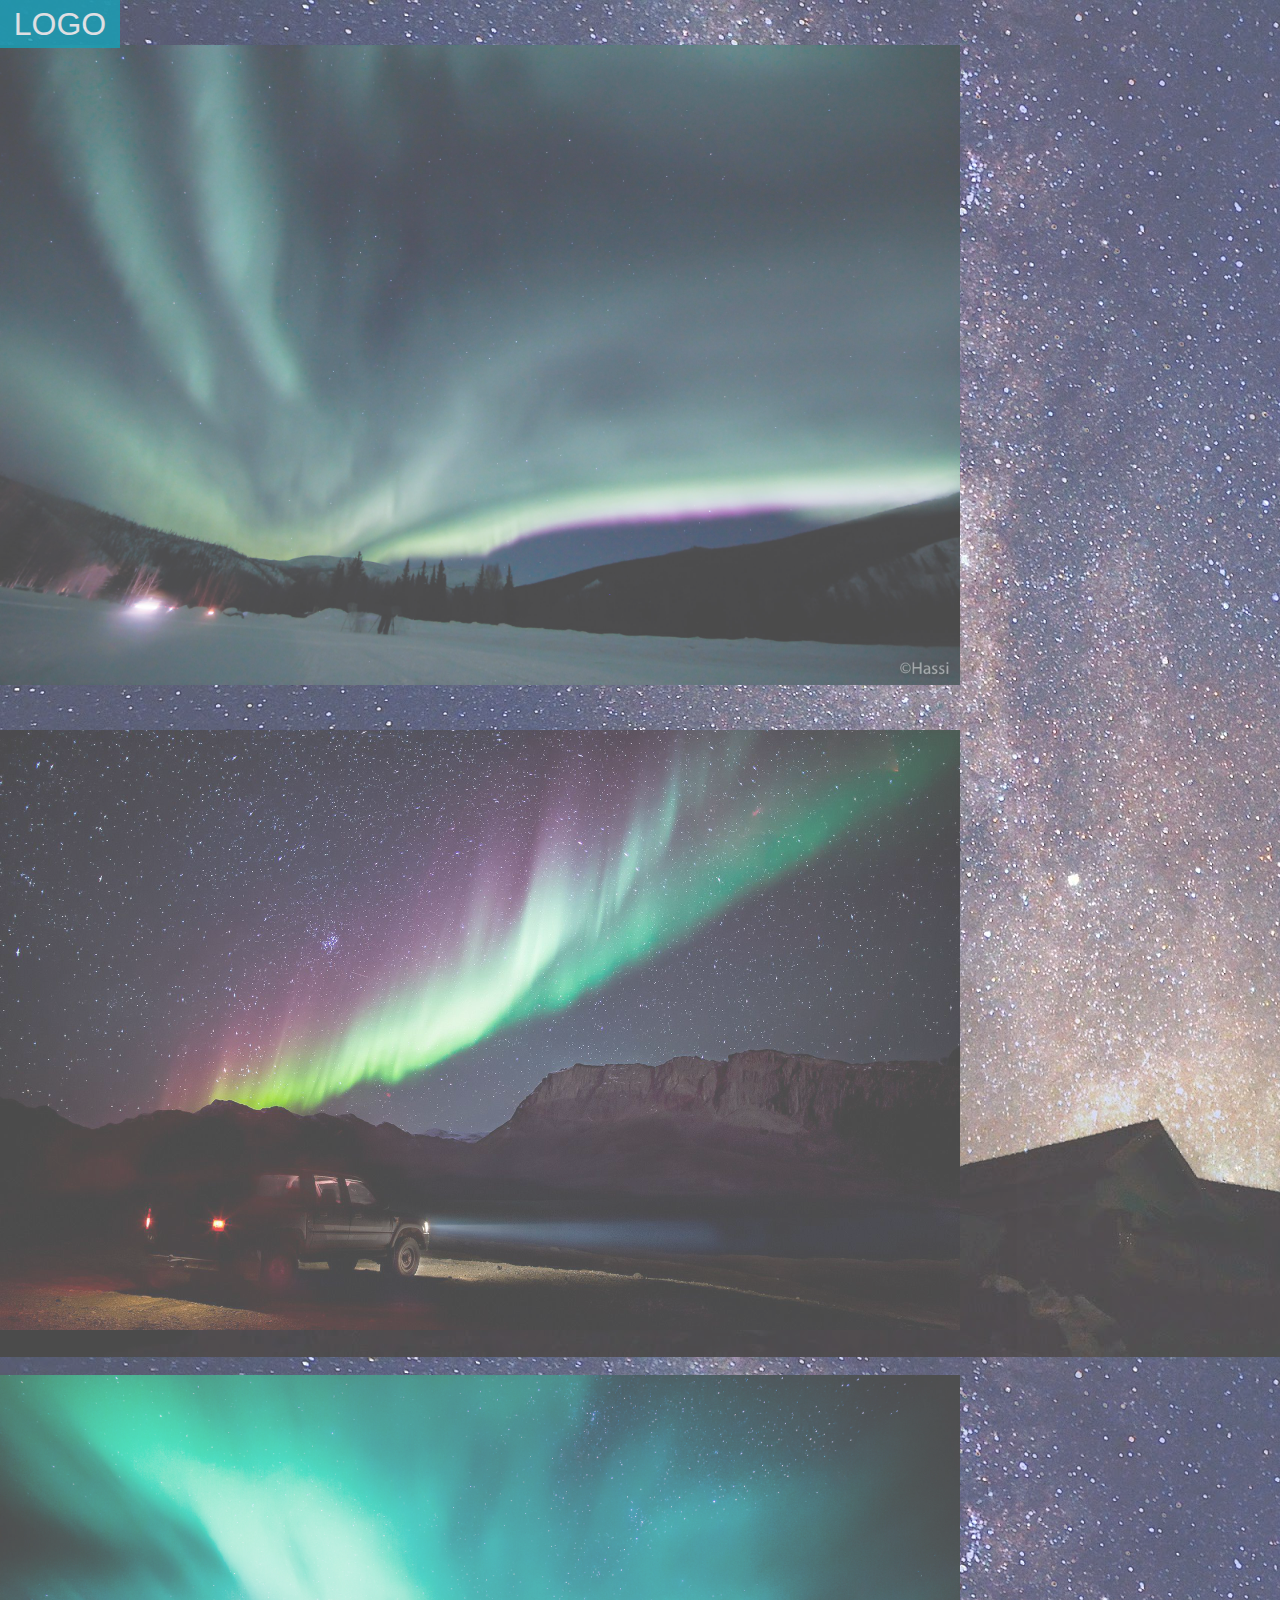
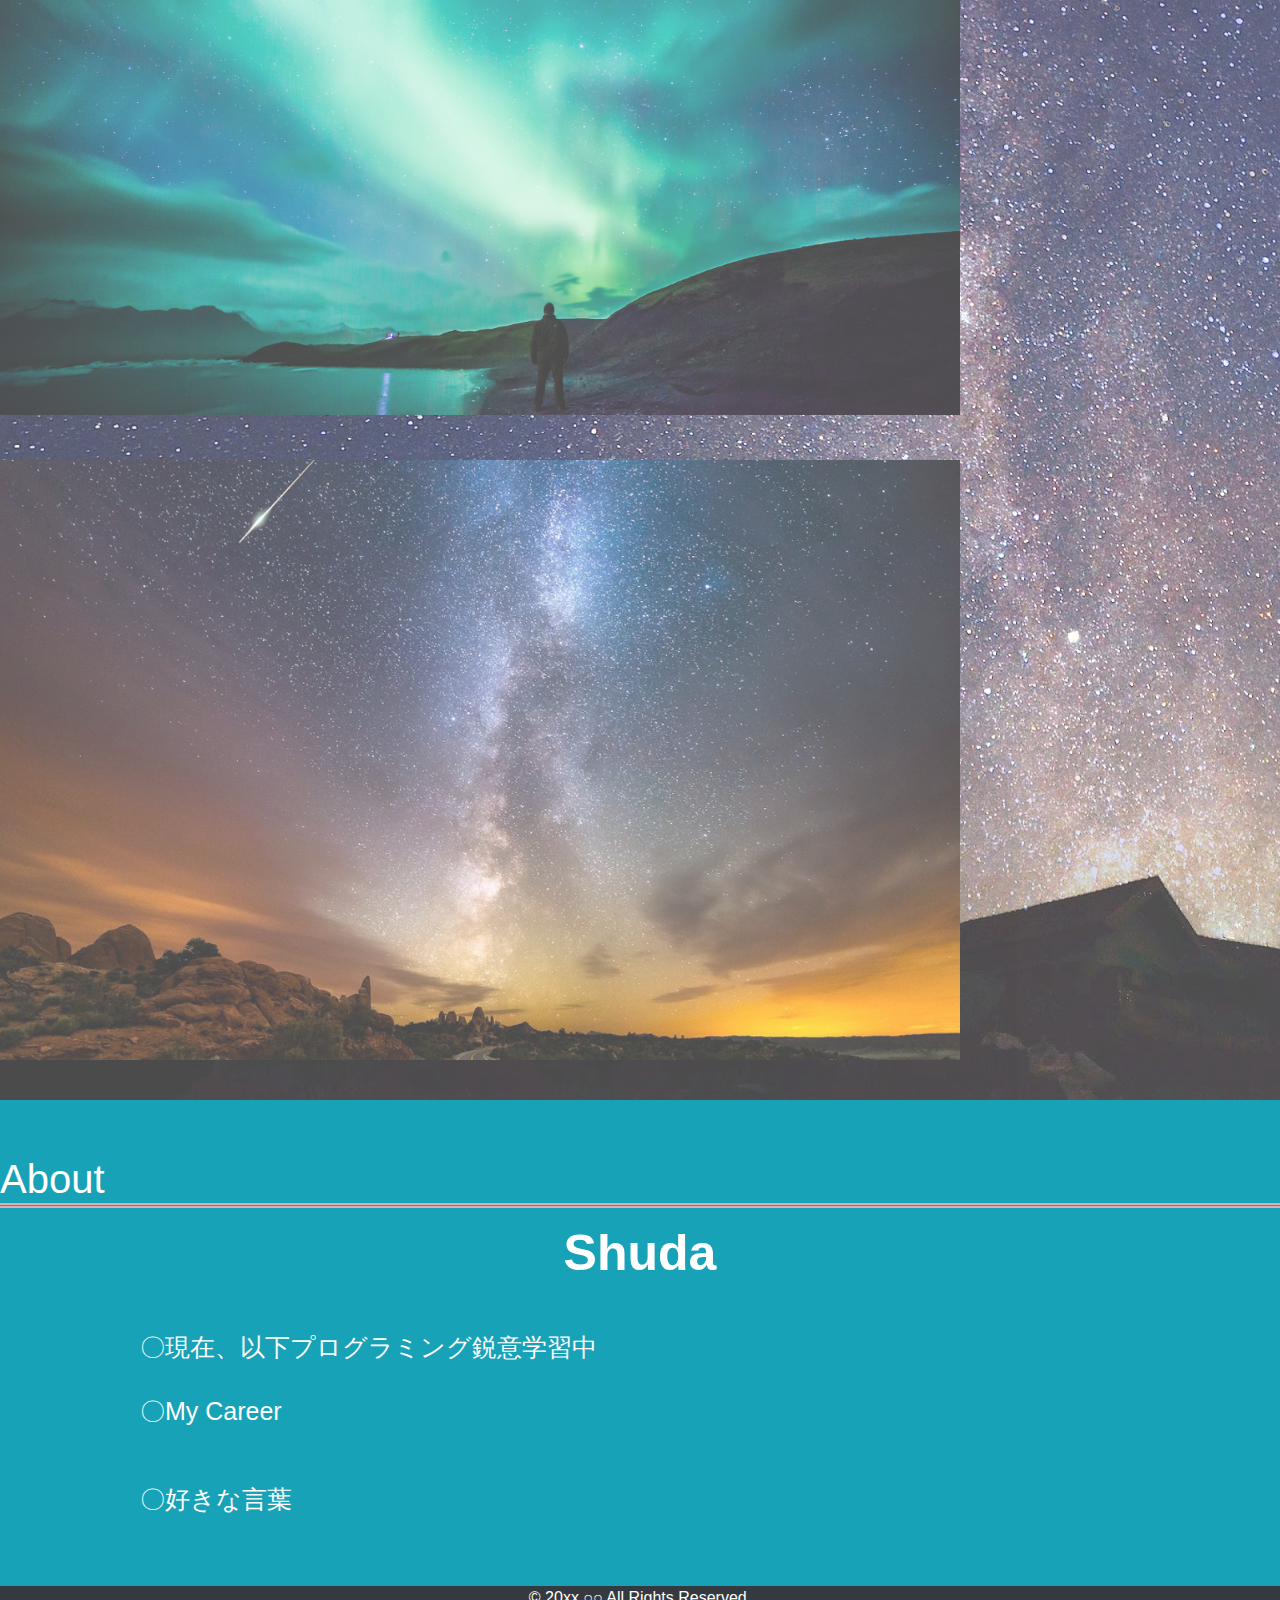
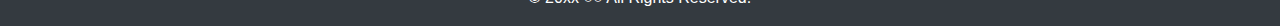
<file: portfolioPage/index.html>
<!DOCTYPE html>
<html lang="ja">
<head>
    <meta charset="UTF-8">
    <meta name="viewport" content="width=device-width, initial-scale=1.0">
    <title>MyPortfolio</title>
    <link rel="stylesheet" href="https://stackpath.bootstrapcdn.com/bootstrap/4.4.1/css/bootstrap.min.css" integrity="sha384-Vkoo8x4CGsO3+Hhxv8T/Q5PaXtkKtu6ug5TOeNV6gBiFeWPGFN9MuhOf23Q9Ifjh" crossorigin="anonymous">
    <link rel="stylesheet" href="slick/slick-theme.css" type="text/css">
    <link rel="stylesheet" href="slick/slick.css" type="text/css">
    <link rel = "stylesheet" href = "css/stylesheet.css">
</head>
<body >
    <div class = "logo text-center text-white bg-info"><a href="#">LOGO</a></div>

    <div class="m-image h-auto bg-secondary">
        <div>
            <img src="img/img1.jpg" class="w-75" id = "main_image">
        </div>
        <div>
            <img src="img/img2.jpg" class="w-75" id = "main_image">
        </div>
        <div>
            <img src="img/img3.jpg" class="w-75" id = "main_image">
        </div>
        <div>
            <img src="img/img4.jpg" class="w-75" id = "main_image">
        </div>
    </div>

    <about>
        <div class="info bg-info text-white">
            <h1>About</h1>
            <div class ="name text-center size-30 font-weight-bolder" style="font-size:50px;">Shuda</div>
            <div class="intro">
                <h2 class ="about-list d-inline-block">〇現在、以下プログラミング鋭意学習中</h2>
                <ul class="list-text d-md-inline-block">
                    <li>HTML&CSS</li>
                    <li>JavaScript</li>
                    <li>Ruby</li>
                </ul>
                <br>
                <h2 class ="about-list d-inline-block">〇My Career</h2>
                <ul class="list-text d-md-inline-block">
                    <li>薬剤師「Pharmacist」</li>
                    <li>薬局長(店舗責任者)「Pharmacy Director」</li>
                </ul>
                <br>
                <h2 class ="about-list d-inline-block">〇好きな言葉</h2>
                <ul class="list-text d-lg-inline-block">
                    <li>「夢を見ることができれば、それは実現できる」(ウォルト・ディズニー)</li>
                    <li>「金を残すは三流、名を残すは二流、人を残すは一流」（野村克也)</li>
                    <li>「現状維持は最大の後退」(Shuda)</li>
                </ul>
            </div>
        </div>
    </about>

    

    <footer class="bg-dark" >
        <p class ="text-white text-center">&copy; 20xx ○○ All Rights Reserved.</p>
    </footer>
    




    <script src="https://code.jquery.com/jquery-3.5.1.slim.min.js" integrity="sha384-DfXdz2htPH0lsSSs5nCTpuj/zy4C+OGpamoFVy38MVBnE+IbbVYUew+OrCXaRkfj" crossorigin="anonymous"></script>
    <script src="https://cdn.jsdelivr.net/npm/popper.js@1.16.0/dist/umd/popper.min.js" integrity="sha384-Q6E9RHvbIyZFJoft+2mJbHaEWldlvI9IOYy5n3zV9zzTtmI3UksdQRVvoxMfooAo" crossorigin="anonymous"></script>
    <script src="https://stackpath.bootstrapcdn.com/bootstrap/4.5.0/js/bootstrap.min.js" integrity="sha384-OgVRvuATP1z7JjHLkuOU7Xw704+h835Lr+6QL9UvYjZE3Ipu6Tp75j7Bh/kR0JKI" crossorigin="anonymous"></script>
    <script src="slick/slick.js" type="text/javascript"></script>
    <script src=ja/main.js></script>
    <script>
        $(function(){
            $(".m-image").slick({
                accessibility: true,
                autoplay: true,
                autoplaySpeed: 5000,
                dots: false,
                fade: true,
            });
        });

        $(document).ready(function(){
            $(".about-list").on("mouseover", function() {
                $(this).next().toggleClass("moved");
            });
        });
        $(document).ready(function(){
            $(".about-list").on("mouseout", function() {
                $(this).next().toggleClass("moved");
            });
        });
    </script>
</body>
</html>
</file>
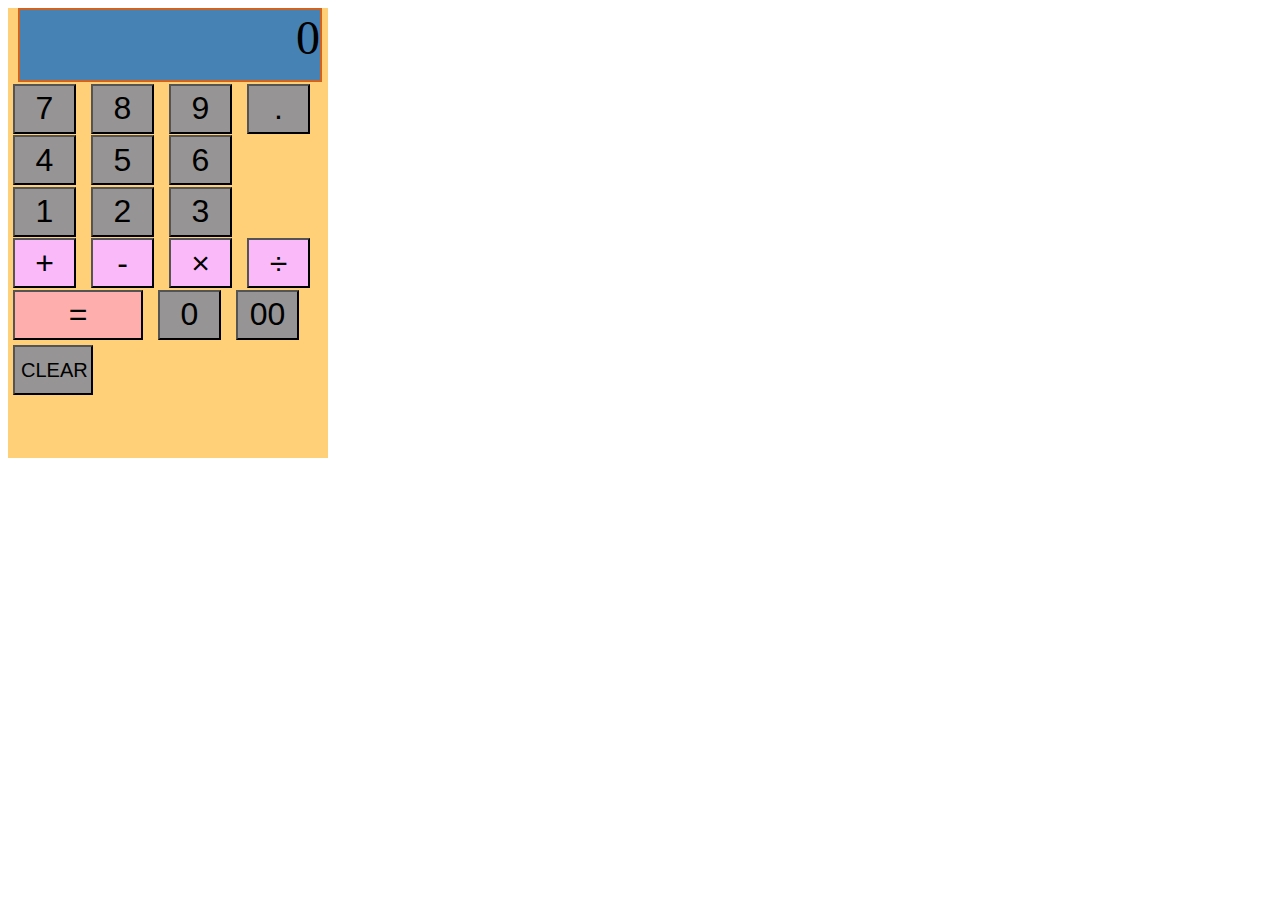
<file: 電卓アプリ/index.html>
<!DOCTYPE html>
<html lang="ja">
<head>
    <meta charset="UTF-8">
    <meta name="viewport" content="width=device-width, initial-scale=1.0">
    <title>Document</title>
    <link rel="stylesheet" href="css/stylesheet.css">
</head>
<body>
    <div class= "layout">

        <main class="screen">
            0
        </main>
        
        <section class="keybord">
            <div class="btn-line">
                <input type ="button" value="7" id="btn7">
                <input type ="button" value="8" id="btn8">
                <input type ="button" value="9" id="btn9">
                <input type ="button" value="." id="btnB"> <!-- 小数点のボタン -->
            </div>
            
            <div class="btn-line">
                <input type ="button" name="key" value="4" id="btn4">
                <input type ="button" value="5" id="btn5">
                <input type ="button" value="6" id="btn6">
            </div>
            
            <div class="btn-line">
                <input type ="button" value="1" id="btn1">
                <input type ="button" value="2" id="btn2">
            <input type ="button" value="3" id="btn3">
        </div>
        
        <div class="btn-line">
            <input type ="button" value="+" id="btnP" class="cal btn-p">
            <input type ="button" value="-" id="btnM" class="cal btn-m">
            <input type ="button" value="×" id="btnT" class="cal btn-t">
            <input type ="button" value="÷" id="btnD" class="cal btn-d">
        </div>
        
        <div class="btn-line">
            <input type ="button" value="=" id="total">
            <input type ="button" value="0" id="btn0">
            <input type ="button" value="00" id="btn00">
            
        </div>
        
        <input type ="button" value="CLEAR" id="btnC">
        
    </section>
</div>
    
    
    <script src="main.js"></script>
</body>
</html>
</file>
<file: portfolioPage/css/stylesheet.css>
body{
    margin: o;
    width: 100%;
}

a, a:hover{
    text-decoration: none;
    color: #ffffff;
}


.logo {
    display: block;
    font-size: 32px;
    width: 120px;
    position:fixed;
    z-index: 10;
    cursor: pointer;
}

.logo:hover{
    opacity: 0.8;
    color: #cccccc;
}

#main_image{
    margin: auto;
    padding-top: 45px;
    /* opacity: 0.6; */
}

.m-image{
    /* height: 850px; */
    padding-bottom: 40px;
    background-image: url("../img/bg-image.jpg");
    opacity: 0.7;
}


ul{
    list-style: none;
}

.info{
    padding: 55px 0;
}

.info h1{
    border-bottom: double rgb(224, 174, 174) 5px;
}

.about-list{
    margin-left:30px ;
    font-size:25px;
    cursor: pointer;
    transition-duration: 0.4s ;
}

.about-list:hover{
    /* background-color: rgba(196, 196, 196, 0.9); */
    transform: scale(1.1);
}

.list-text{
    margin-left:-1000px;
    transition-duration: 1.3s ;
}

.moved{
    /* display: none; */
    transform:translate(970px, 0) ;
}

@media(min-width:600px){
    .about-list{
        margin-left:140px ;
    }

    .moved{
        transform:translate(1100px, 0) ;
    }



}



footer{
    height: 40px;
}
</file>
<file: 電卓アプリ/css/stylesheet.css>
body{
    font-size: 40px;
}

.layout{
    background-color: #ffd077;
    width: 320px;
    height: 450px;
    
}

.screen{
    margin-left: 10px ;
    background-color: steelblue;
    width:300px; 
    height:70px;
    font-size:48px;
    text-align: right;
    user-select: none;
    border:solid 2px rgb(212, 98, 31);
}

input{
    margin-left:5px;
    background-color: rgb(150, 148, 148);
    width:63px;
    height:50px;
    font-size: 32px;
    cursor:pointer;
}

input:hover{
    opacity: 0.6;
}

#total{
    width: 130px;
    height:50px;
    background-color: rgb(255, 174, 174);
}

#btnC{
    width:80px;
    font-size: 20px;
}

.cal{
    background-color: rgb(250, 186, 250);
}
</file>
